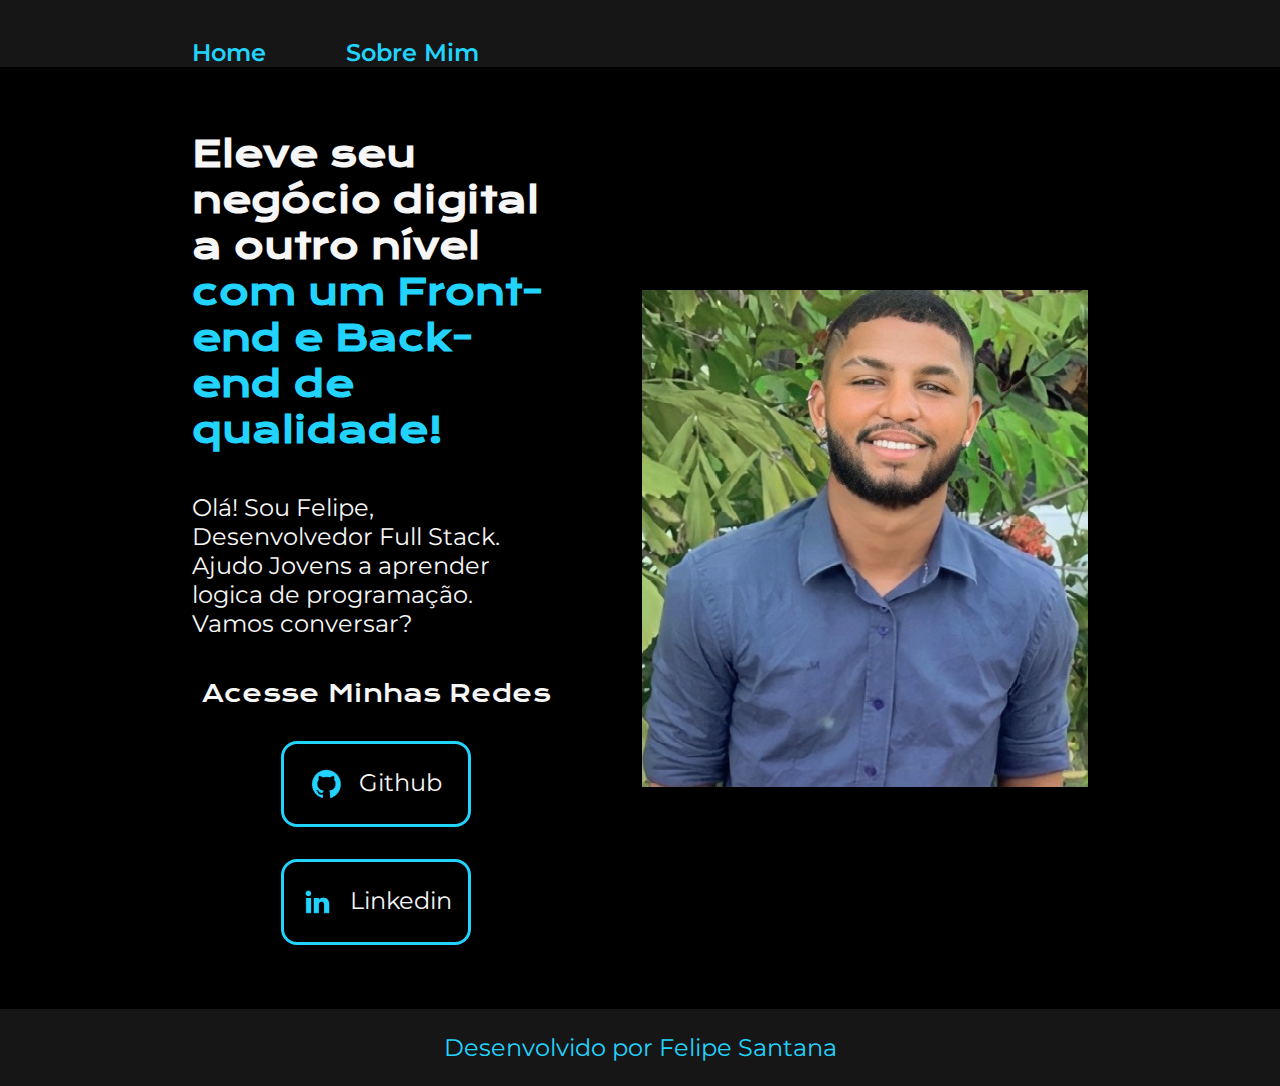
<file: index.html>
<!DOCTYPE html>
<html lang="pt-br">
<head>
    <title>Meu Portfólio</title>
    <link rel="stylesheet" href="/styles/style.css">
</head>
<body>
    <header class="cabecalho">
        <!-- Menu ou Logotipo -->
        <nav class="cabecalho__menu">
            <a class="cabecalho__menu__link" href="/">Home</a>
            <a class="cabecalho__menu__link" href="/sobreMim.html">Sobre Mim</a>
        </nav>
    </header>
    <main class="apresentacao">
        <section class="apresentacao__conteudo">
            <h1 class="apresentacao__conteudo__titulo">Eleve seu negócio digital a outro nível <strong class="titulo-destaque">com um Front-end e Back-end de qualidade!</strong></h1>
            <p class="apresentacao__conteudo__texto">Olá! Sou Felipe, Desenvolvedor Full Stack. Ajudo Jovens a aprender logica de programação. Vamos conversar?</p>
            <div class="apresentacao__links">
                <h2 class="apresentacao__links__subtitulo">Acesse Minhas Redes</h2>
                <a class="apresentacao__links__link" href="https://github.com/felipesantana012">
                <img src="/assets/github.png" alt="">
                Github</a>

                <a class="apresentacao__links__link" href="#">
                <img src="/assets/linkedin.png" alt="">
                Linkedin</a>
            </div>
         </section>
        <img class="apresentacao__imagem" src="/assets/imagenPerfil.jpg" alt="Minha Foto de perfil">
    </main>
    <footer>
        <!-- Informações de Contato ou Direitos Autorais -->
       <p class="rodape">Desenvolvido por Felipe Santana</p>
    </footer>
</body>
</html>
</file>
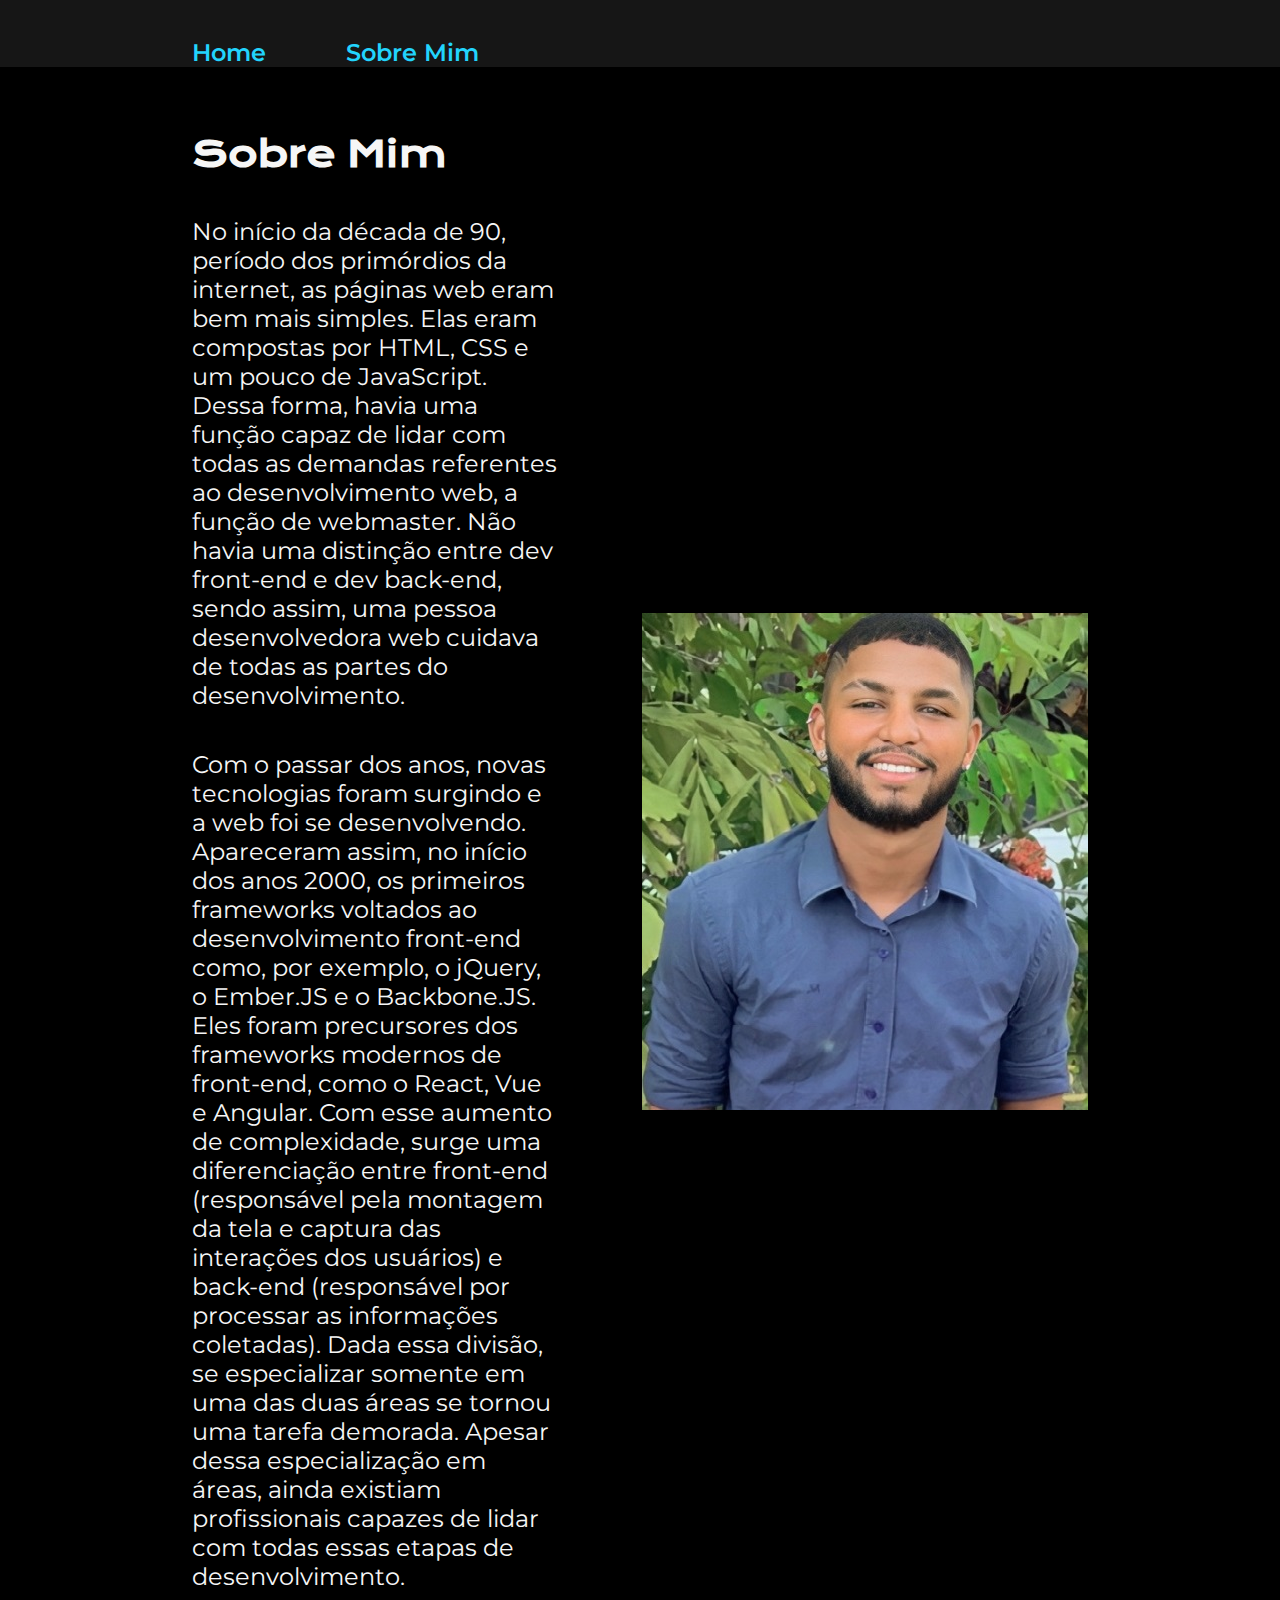
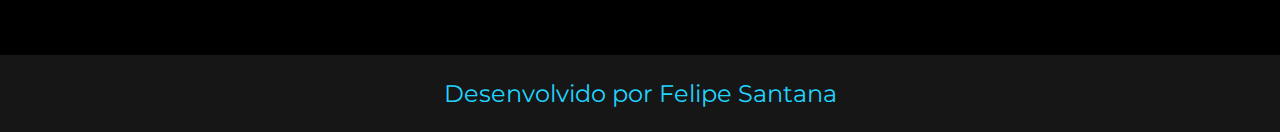
<file: sobreMim.html>
<!DOCTYPE html>
<html lang="pt-br">
<head>
    <meta charset="UTF-8">
    <meta name="viewport" content="width=device-width, initial-scale=1.0">
    <title>Sobre Mim</title>
    <link rel="stylesheet" href="/styles/style.css">
</head>
<body>
    <header class="cabecalho">
         <!-- Menu ou Logotipo -->
         <nav class="cabecalho__menu">
            <a class="cabecalho__menu__link" href="/">Home</a>
            <a class="cabecalho__menu__link" href="/sobreMim.html">Sobre Mim</a>
        </nav>
    </header>

    <main class="apresentacao">
        <!-- Conteudo Principal -->
        <section class="apresentacao__conteudo">
            <h1 class="apresentacao__conteudo__titulo">Sobre Mim</h1>
            <p class="apresentacao__conteudo__texto">No início da década de 90, período dos primórdios da internet, as páginas web eram bem mais simples. Elas eram compostas por HTML, CSS e um pouco de JavaScript. Dessa forma, havia uma função capaz de lidar com todas as demandas referentes ao desenvolvimento web, a função de webmaster. Não havia uma distinção entre dev front-end e dev back-end, sendo assim, uma pessoa desenvolvedora web cuidava de todas as partes do desenvolvimento.</p>

            <p class="apresentacao__conteudo__texto">Com o passar dos anos, novas tecnologias foram surgindo e a web foi se desenvolvendo. Apareceram assim, no início dos anos 2000, os primeiros frameworks voltados ao desenvolvimento front-end como, por exemplo, o jQuery, o Ember.JS e o Backbone.JS. Eles foram precursores dos frameworks modernos de front-end, como o React, Vue e Angular.

            Com esse aumento de complexidade, surge uma diferenciação entre front-end (responsável pela montagem da tela e captura das interações dos usuários) e back-end (responsável por processar as informações coletadas). Dada essa divisão, se especializar somente em uma das duas áreas se tornou uma tarefa demorada. Apesar dessa especialização em áreas, ainda existiam profissionais capazes de lidar com todas essas etapas de desenvolvimento.</p>
        </section>
        <img class="apresentacao__imagem" src="/assets/imagenPerfil.jpg" alt="Minha Foto de perfil">


    </main>

    <footer>
        <!-- Informações de Contato ou Direitos Autorais -->
       <p class="rodape">Desenvolvido por Felipe Santana</p>
    </footer>
</body>
</html>
</file>
<file: styles/style.css>
@import url('https://fonts.googleapis.com/css2?family=Krona+One&family=Montserrat&display=swap');
*{
    margin: 0;
    padding: 0;
}

:root {
    --cor-preta-primaria : black;
    --cor-branca-secundaria :  #f6f6f6;
    --cor-azul-claro-tercenaria : #22d4fd;
    --cor-cinza-escuro-quaternaria: #161616;

    --fonte-primaria :'Krona One', sans-serif;
    --fonte-secundaria: 'Montserrat', sans-serif;
}

body{
    /* height:100vg; preenchendo todo espaço da tela */
    box-sizing: border-box; /*fazendo com oque o compenentes filhos não saiam do pai (Body)*/
    background-color: var(--cor-preta-primaria);
    color: var(--cor-branca-secundaria)
}

.cabecalho{
    background-color: var(--cor-cinza-escuro-quaternaria);
    padding: 3% 0 0 15%;
}

.cabecalho__menu{
    display: flex;
    gap: 80px;
}

.cabecalho__menu__link{
    font-family: var(--fonte-secundaria);
    font-size: 1.5rem;
    font-weight: 600;
    color: var(--cor-azul-claro-tercenaria);
    text-decoration: none;
}


/*Utilazando o flexBox para que*/
.apresentacao{
    /* margin: 10% 15%; */
    padding: 5% 15%;
    display: flex; /*colocando tudo que esta no pai em linha*/
    align-items: center;
    justify-content: space-between;
    gap: 82px;
}

.apresentacao__conteudo{
    width: 50%;
    display: flex;
    flex-direction: column;
    gap: 40px;
   
}

/*Alterando tamanho do titulo*/
.apresentacao__conteudo__titulo{
    font-size: 2.3rem;
    font-size: 36px;
    font-family: var(--fonte-primaria);
}

.titulo-destaque{
    color: var(--cor-azul-claro-tercenaria);
}

.apresentacao__conteudo__texto{
    font-size: 1.5rem;
    font-family: var(--fonte-secundaria);
}

.apresentacao__links{
    display: flex; 
    flex-direction: column;
    justify-content: space-between;
    align-items: center;
    gap: 32px;
}

.apresentacao__links__subtitulo{
    font-family: var(--fonte-primaria);
    font-weight: 400;
    font-size: 1.5rem;
}

.apresentacao__links__link{
  
    display: flex;
    justify-content: center;
    gap: 16px;
    border: 3px solid var(--cor-azul-claro-tercenaria);
    width: 50%;
    text-align: center;
    border-radius: 16px;
    font-size: 1.5rem;
    padding: 24px 0;
    color: var(--cor-branca-secundaria);
    text-decoration: none;
    font-family: var(--fonte-secundaria);
}

.apresentacao__links__link:hover{
    background-color: var(--cor-cinza-escuro-quaternaria);
}

.apresentacao__imagem{
    width: 50%;
}

.rodape{
    padding: 24px;
    color: var(--cor-azul-claro-tercenaria);
    background-color: var(--cor-cinza-escuro-quaternaria);
    text-align: center;
    font-family: var(--fonte-secundaria);
    font-size: 1.5rem;
    font-weight: 400;
}



/*RESPONSIVIDADE*/
@media (max-width :1200px){

    .cabecalho{
        padding: 7%;
    }

    .cabecalho__menu{
        justify-content: center;
    }

    .apresentacao{
        flex-direction: column-reverse;
        padding: 5%;
        
    }

    .apresentacao__conteudo{
        width: auto;
    }

}



/*ANOTAÇÕES

Ao definir o valor da propriedade display de um elemento como flex, criamos um contêiner flex, ou seja, passamos a utilizar o Flexbox. A partir desse ponto, todos os elementos que estão dentro do contêiner são chamados de elementos-filhos e apresentarão comportamentos padronizados.

Sabendo disso, marque a alternativa que apresente corretamente duas propriedades do Flexbox que quando utilizadas no elemento-pai, são responsáveis pelo espaçamento dos elementos-filhos:

Alternativa correta
Propriedades align-items e justify-content.

Correto! Ambas as propriedades fazem parte da estrutura do Flexbox e atuam no elemento-pai com a responsabilidade de espaçamento dos elementos-filhos.



Para que o projeto se adeque com a configuração do nevagador relacionado ao tamanho da fonte necessario trocar o px(pixel) pois é um valor fixo, para o rem(posição relativa). 16px equivale a 1rem

para que o tamanho do conteudo se adeque quando o tamnho for diferente é recomendado utilizar porcentagem ex: width: 50%;

*/
</file>
